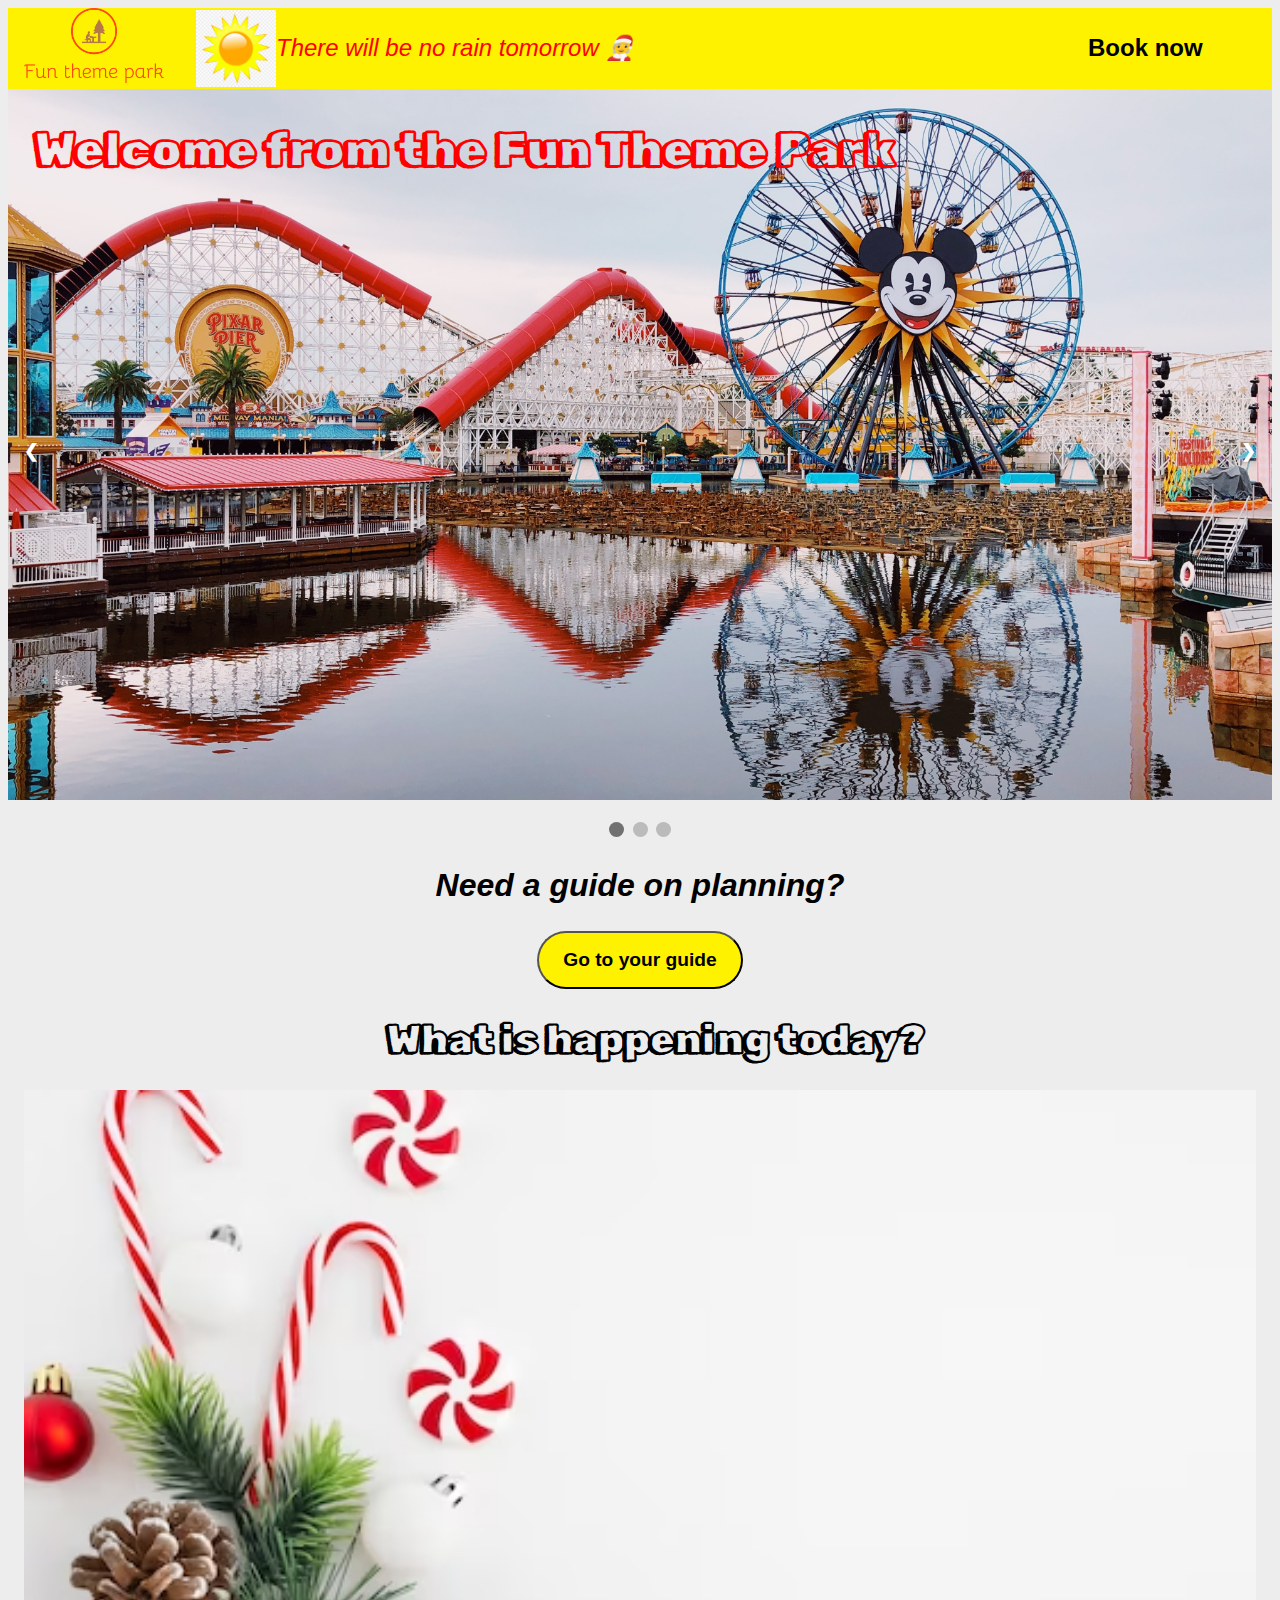
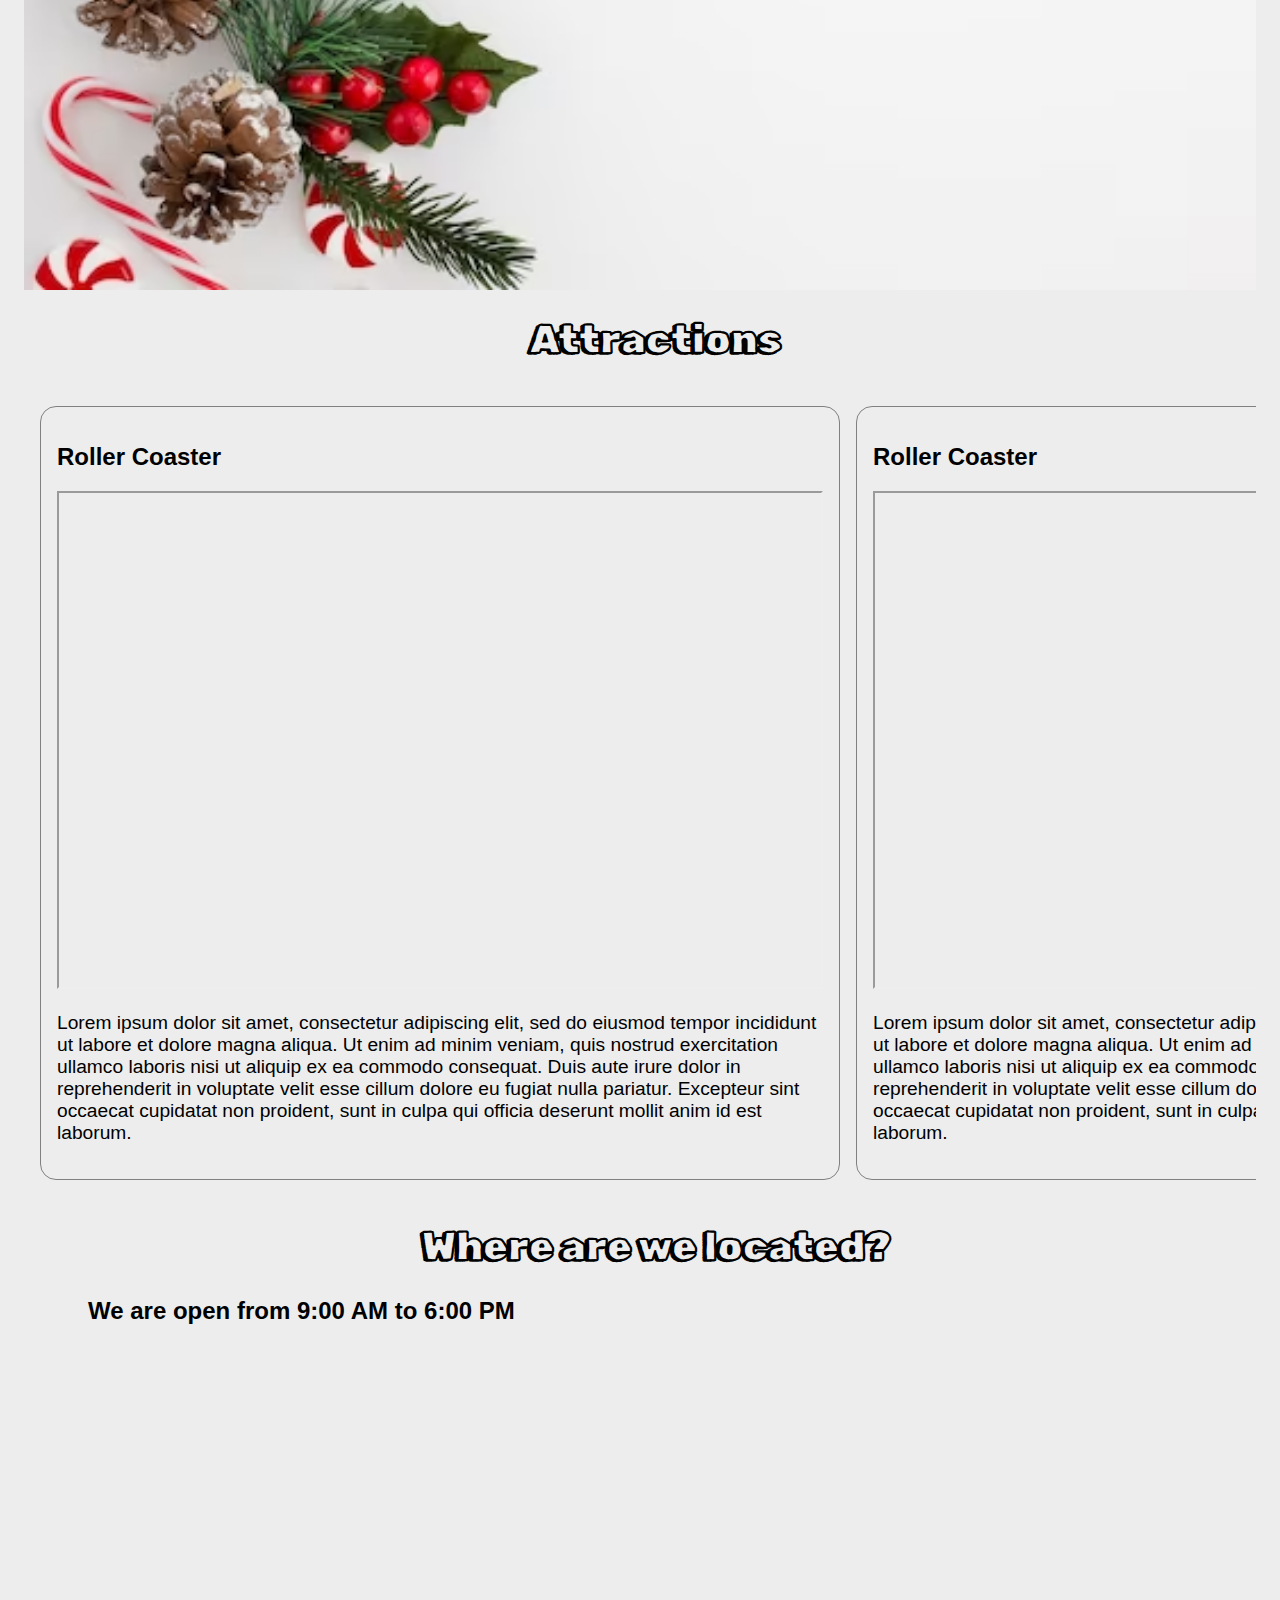
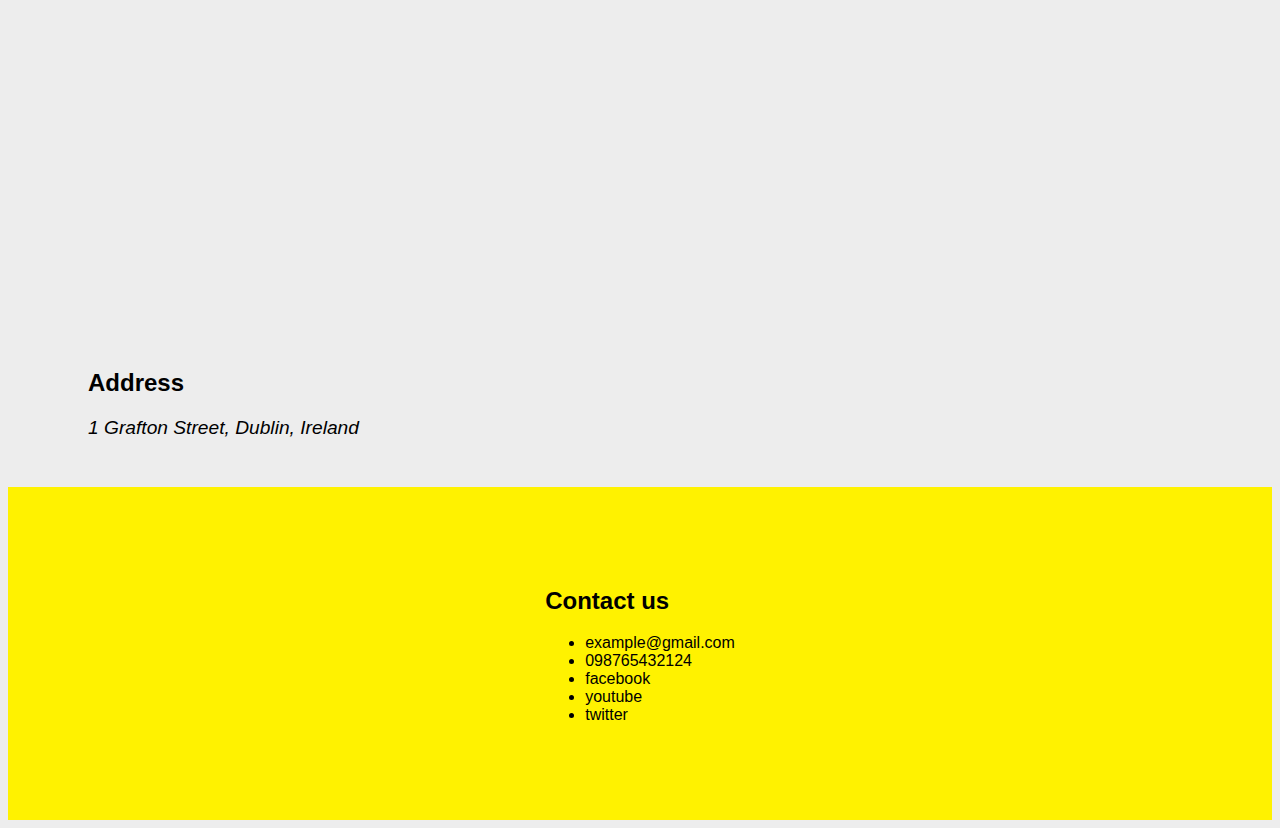
<file: index.html>
<!DOCTYPE html>
<html>

<head>
    <!-- metadata -->
    <meta charset="UTF-8" />
    <meta name="description" content="theme park website of Team 23(Tutor Group 4)" />
    <meta name="keywords" content="Theme park, fun, holiday, outdoor activities, family" />
    <meta name="author" content="Team 23(Tutor Group 4)" />
    <meta name="viewport" content="width=device-width, initial-scale=1.0" />
    <meta http-equiv="refresh" content="60" />

    <!-- stylesheets -->
    <link rel="stylesheet" href="/stylesheets/main.css">

    <!-- title bar  -->
    <link rel="shortcut icon" href="/assets/favicon.png" type="image/png" />
    <title>Fun Theme Park</title>

    <!-- fonts -->
    <link rel="stylesheet" href="https://fonts.googleapis.com/css?family=Rubik+Doodle+Shadow">
    <link rel="stylesheet" href="https://fonts.googleapis.com/css?family=Pacifico">
</head>

<body>
    <!-- Header and nav bar -->
    <header>
        <nav>
            <!-- theme park logo -->
            <span class="logo">
                <a href="/index.html"><img src="/assets/fun-theme-park-logo.png" alt="logo" width="140px" /></a>
            </span>
            <!-- weather -->
            <span style="display: flex; align-items: center">
                <img src="/assets/weather.jpg" alt="sunny weather" width="80px" />
                <span style="color: red"><i>There will be no rain tomorrow 🧑‍🎄</i></span>
            </span>
            <!-- booking -->
            <span class="book-now">
                <a href="/booking/index.html"><button>Book now</button></a>
            </span>
        </nav>
    </header>
    <main>
        <!-- main header image coursel of the page -->
        <!-- https://www.w3schools.com/howto/howto_js_slideshow.asp -->
        <section class="welcome">
            <h1>Welcome from the Fun Theme Park</h1>
            <section aria-label="Gallery">
                <div class="slideshow-container">

                    <!-- Full-width images with number and caption text -->
                    <div class="mySlides">
                        <img src="/assets/coursel/img1.jpg" style="width:100%">
                    </div>

                    <div class="mySlides">
                        <img src="/assets/coursel/img2.jpg" style="width:100%">
                    </div>

                    <div class="mySlides">
                        <img src="/assets/coursel/img3.jpg" style="width:100%">
                    </div>
                    <a class="prev" onclick="plusSlides(-1)">&#10094;</a>
                    <a class="next" onclick="plusSlides(1)">&#10095;</a>
                </div>
                <br>
                <!-- image selector -->
                <div style="text-align:center">
                    <span class="dot" onclick="currentSlide(1)"></span>
                    <span class="dot" onclick="currentSlide(2)"></span>
                    <span class="dot" onclick="currentSlide(3)"></span>
                </div>
            </section>
        </section>

        <!-- to guide page -->
        <h2 class="to-guide"><i>Need a guide on planning?</i></h2>
        <div class="to-guide-btn"><a href="/guide/index.html"><button>Go to your guide</button></a></div>

        <!-- events -->
        <h1 id="event-title" class="title">What is happening today?</h1>
        <section class="events">
            <div id="christmas-tree" class="event-img" style="display: none">
                <img src="/assets/christmas-tree.jpg" alt="christmase tree" />
            </div>
            <div id="christmas-message" class="event-img" style="display: none">
                <div style="width: 50rem">
                    <h3>🌟✨ Christmas Day Magic Awaits! 🎅🎄</h3>
                    <q>
                        Join us at Fun Theme Park for a day of enchantment and joy! Meet Santa, twirl under twinkling
                        lights,
                        and
                        enjoy festive thrills. 🎁🎡
                    </q>
                </div>
            </div>
        </section>

        <!-- attractions -->
        <h1 class="title">Attractions</h1>
        <section class="attractions">
            <div class="attraction-container">
                <div class="card">
                    <h2>Roller Coaster</h2>
                    <iframe title="youtubelink to rollercoster" width="100%" height="498" src="https://www.youtube.com/embed/HGME_gAN6gg"
                        allow="accelerometer; autoplay; clipboard-write; encrypted-media; gyroscope; picture-in-picture; web-share"></iframe>
                    <article>
                        <p>Lorem ipsum dolor sit amet, consectetur adipiscing elit, sed do eiusmod tempor incididunt ut
                            labore et dolore magna aliqua. Ut enim ad minim veniam, quis nostrud exercitation ullamco
                            laboris nisi ut aliquip ex ea commodo consequat. Duis aute irure dolor in reprehenderit in
                            voluptate velit esse cillum dolore eu fugiat nulla pariatur. Excepteur sint occaecat
                            cupidatat
                            non proident, sunt in culpa qui officia deserunt mollit anim id est laborum.</p>
                    </article>
                </div>
                <div class="card">
                    <h2>Roller Coaster</h2>
                    <iframe title="youtubelink to rollercoster" width="100%" height="498" src="https://www.youtube.com/embed/HGME_gAN6gg"
                        allow="accelerometer; autoplay; clipboard-write; encrypted-media; gyroscope; picture-in-picture; web-share"></iframe>
                    <article>
                        <p>Lorem ipsum dolor sit amet, consectetur adipiscing elit, sed do eiusmod tempor incididunt ut
                            labore et dolore magna aliqua. Ut enim ad minim veniam, quis nostrud exercitation ullamco
                            laboris nisi ut aliquip ex ea commodo consequat. Duis aute irure dolor in reprehenderit in
                            voluptate velit esse cillum dolore eu fugiat nulla pariatur. Excepteur sint occaecat
                            cupidatat
                            non proident, sunt in culpa qui officia deserunt mollit anim id est laborum.</p>
                    </article>
                </div>
                <div class="card">
                    <h2>Roller Coaster</h2>
                    <iframe title="youtubelink to rollercoster" width="100%" height="498" src="https://www.youtube.com/embed/HGME_gAN6gg"
                        allow="accelerometer; autoplay; clipboard-write; encrypted-media; gyroscope; picture-in-picture; web-share"></iframe>
                    <article>
                        <p>Lorem ipsum dolor sit amet, consectetur adipiscing elit, sed do eiusmod tempor incididunt ut
                            labore et dolore magna aliqua. Ut enim ad minim veniam, quis nostrud exercitation ullamco
                            laboris nisi ut aliquip ex ea commodo consequat. Duis aute irure dolor in reprehenderit in
                            voluptate velit esse cillum dolore eu fugiat nulla pariatur. Excepteur sint occaecat
                            cupidatat
                            non proident, sunt in culpa qui officia deserunt mollit anim id est laborum.</p>
                    </article>
                </div>
            </div>
        </section>
        <!-- map and location -->
        <h1 class="title">Where are we located?</h1>
        <section class="location">
            <h2><strong>We are open from 9:00 AM to 6:00 PM</strong></h1>
                <div class="map">
                    <iframe width="100%" height="600" frameborder="0" scrolling="no" marginheight="0" marginwidth="0"
                        src="https://maps.google.com/maps?width=100%25&amp;height=600&amp;hl=en&amp;q=1%20Grafton%20Street,%20Dublin,%20Ireland+(My%20Business%20Name)&amp;t=&amp;z=14&amp;ie=UTF8&amp;iwloc=B&amp;output=embed"><a
                            href="https://www.maps.ie/population/"></a></iframe>
                </div>
                <h2>Address</h2>
                <address>
                    1 Grafton Street, Dublin, Ireland
                </address>
        </section>
    </main>
    <!-- theme park footer and contact -->
    <footer>
        <div>
            <h2>Contact us</h2>
            <menu>
                <li>example@gmail.com</li>
                <li>098765432124</li>
                <li>facebook</li>
                <li>youtube</li>
                <li>twitter</li>
            </menu>
        </div>
    </footer>
</body>

<script>
    let slideIndex = 1;
    showSlides(slideIndex, true);

    // Next/previous controls
    function plusSlides(n) {
        if (n > 0) {
            showSlides(slideIndex += n, false, true);
        } else {
            showSlides(slideIndex += n, false, false);
        }
    }

    // Thumbnail image controls
    function currentSlide(n) {
        showSlides(slideIndex = n);
    }

    function showSlides(n, init = false, next = true) {
        let i;
        let slides = document.getElementsByClassName("mySlides");
        let dots = document.getElementsByClassName("dot");
        if (n > slides.length) { slideIndex = 1 }
        if (n < 1) { slideIndex = slides.length }
        for (i = 0; i < slides.length; i++) {
            slides[i].style.display = "none";
        }
        for (i = 0; i < dots.length; i++) {
            dots[i].className = dots[i].className.replace(" active", "");
        }
        if (!init) {
            slides[slideIndex - 1].classList.add(next ? 'slide-left' : 'slide-right')
        }
        slides[slideIndex - 1].style.display = "block";
        dots[slideIndex - 1].className += " active";
    }

    function slideInChristmasTree() {
        const trigger1 = window.innerHeight / 2;
        const trigger2 = window.innerHeight / 2 - 700;
        if (document.getElementById('event-title').getBoundingClientRect().top < trigger1) {
            document.getElementById('christmas-tree').style.display = 'flex'
            document.getElementById('christmas-tree').classList.add('slide-right')
        } else {
            document.getElementById('christmas-tree').style.display = 'none'
            document.getElementById('christmas-tree').classList.remove('slide-right')
        }
        if (document.getElementById('event-title').getBoundingClientRect().top < trigger2) {
            document.getElementById('christmas-message').style.display = 'flex'
            document.getElementById('christmas-message').classList.add('slide-right')
        } else {
            document.getElementById('christmas-message').style.display = 'none'
            document.getElementById('christmas-message').classList.remove('slide-right')
        }
    }

    window.addEventListener('scroll', slideInChristmasTree)
</script>

</html>
</file>
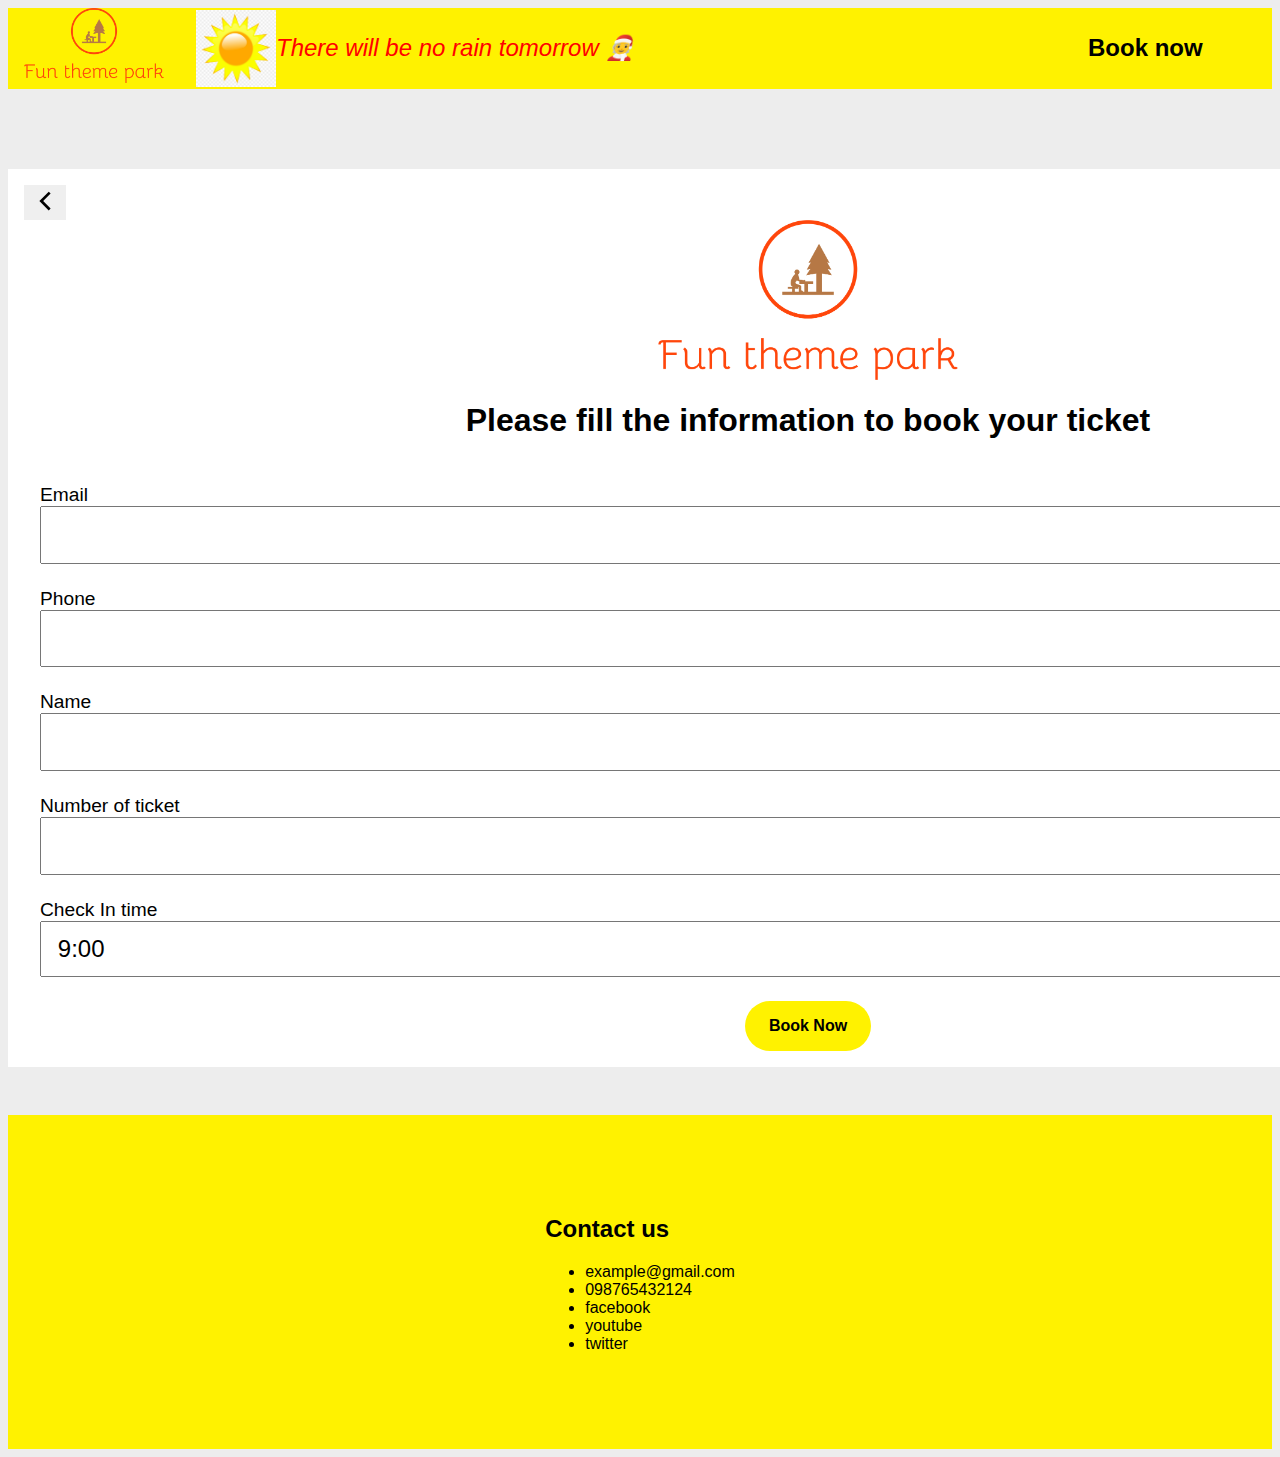
<file: booking/index.html>
<!DOCTYPE html>
<html>

<head>
    <!-- metadata -->
    <meta charset="UTF-8" />
    <meta name="description" content="theme park website of Team 23(Tutor Group 4)" />
    <meta name="keywords" content="Theme park, fun, holiday, outdoor activities, family" />
    <meta name="author" content="Team 23(Tutor Group 4)" />
    <meta name="viewport" content="width=device-width, initial-scale=1.0" />
    <meta http-equiv="refresh" content="60" />

    <!-- stylesheets -->
    <link rel="stylesheet" href="/stylesheets/main.css">
    <link rel="stylesheet" href="/stylesheets/booking.css">

    <!-- title bar  -->
    <link rel="shortcut icon" href="/assets/favicon.png" type="image/png" />
    <title>Fun Theme Park</title>

    <!-- fonts -->
    <link rel="stylesheet" href="https://fonts.googleapis.com/css?family=Rubik+Doodle+Shadow">
    <link rel="stylesheet" href="https://fonts.googleapis.com/css?family=Pacifico">
</head>

<body>
    <!-- Header and nav bar -->
    <header>
        <nav>
            <!-- theme park logo -->
            <span class="logo">
                <a href="/index.html"><img src="/assets/fun-theme-park-logo.png" alt="logo" width="140px" /></a>
            </span>
            <!-- weather -->
            <span style="display: flex; align-items: center">
                <img src="/assets/weather.jpg" alt="sunny-weather" width="80px" />
                <span style="color: red"><i>There will be no rain tomorrow 🧑‍🎄</i></span>
            </span>
            <!-- booking -->
            <span class="book-now">
                <a href="/booking/index.html"><button>Book now</button></a>
            </span>
        </nav>
    </header>
    <main>
        <!-- form for submitting to book a ticket -->
        <form>
            <!-- back button -->
            <a href="/index.html">
                <button type="button" style="border: none">
                    <img src="/assets/back-arrow-icon.svg" alt="back" width="30px" />
                </button></a>
            <div class="form-title">
                <img src="/assets/fun-theme-park-logo.png" width="300" />
                <h1>Please fill the information to book your ticket</h1>
            </div>
            <!-- email input -->
            <div class="form-row">
                <label for="email">Email</label>
                <input id="email" type="email" />
            </div>
            <!-- phone input -->
            <div class="form-row">
                <label for="phone">Phone</label>
                <input id="phone" type="tel" />
            </div>
            <!-- name input -->
            <div class="form-row">
                <label for="name">Name</label>
                <input id="name" type="text" />
            </div>
            <!-- number of ticket input -->
            <div class="form-row">
                <label for="ticket">Number of ticket</label>
                <input id="ticket" type="number" min="0" />
            </div>
            <!-- check in time input -->
            <div class="form-row">
                <label for="checkin">Check In time</label>
                <select id="checkin">
                    <option>9:00</option>
                    <option>12:00</option>
                    <option>15:00</option>
                </select>
            </div>
            <!-- submit button -->
            <div style="display: flex;justify-content:center">
                <button class="form-submit" type="submit">Book Now</button>
            </div>
        </form>
    </main>
    <!-- theme park footer and contact -->
    <footer>
        <div>
            <h2>Contact us</h2>
            <menu>
                <li>example@gmail.com</li>
                <li>098765432124</li>
                <li>facebook</li>
                <li>youtube</li>
                <li>twitter</li>
            </menu>
        </div>
    </footer>
</body>

</html>
</file>
<file: stylesheets/main.css>
* {
  box-sizing: border-box;
}

body {
  background-color: #ededed;
  font-family: Arial, Helvetica, sans-serif;
}

/* Header */
header nav {
  display: flex;
  gap: 1rem;
  align-items: center;
  background-color: #fff200;
}

header nav span {
  flex-grow: 1;
  font-size: 1.5rem;
}

.logo {
  padding: 0 1rem;
  flex-grow: 0;
}

.book-now {
  width: 200px;
  flex-grow: 0;
}

.book-now button {
  background-color: #fff200;
  border: none;
  padding: 1rem;
  font-size: 1.5rem;
  font-weight: bold;
  border-radius: 1rem;
  cursor: pointer;
}

.book-now button:hover {
  background-color: #fdd017;
}

/* Footer */
footer {
  display: flex;
  justify-content: center;
  background-color: #fff200;
  margin-top: 3rem;
  padding: 5rem;
}

/* Main */
.title {
  font-family: Rubik Doodle Shadow, Arial, Helvetica, sans-serif;
  font-size: 2.5rem;
  margin-left: 2rem;
  text-align: center;
}

.welcome {
  width: 100%;
}

.welcome h1 {
  position: absolute;
  font-size: 3rem;
  font-family: Rubik Doodle Shadow, Arial, Helvetica, sans-serif;
  z-index: 100;
  right: 30%;
  color: red;
  animation-name: fadein;
  animation-duration: 1.5s;
}

.to-guide {
  font-family: Arial, Helvetica, sans-serif;
  font-size: 2rem;
  font-weight: bold;
  text-align: center;
}

.to-guide-btn {
  display: flex;
  justify-content: center;
}

.to-guide-btn button {
  font-size: 1.2rem;
  padding: 1rem 1.5rem;
  border-radius: 2rem;
  font-weight: bold;
  background-color: #fff200;
}

.to-guide-btn button:hover {
  background-color: #fdd017;
}

/* Events */
.events {
  margin: 0 1rem;
  padding: 2rem 0;
  background-image: url("/assets/backgrounds/event-bg.avif");
  -webkit-background-size: cover;
  -moz-background-size: cover;
  -o-background-size: cover;
  background-size: cover;
  min-height: 50rem;
}

.events h3 {
  font-size: 2rem;
  font-weight: bold;
}

.events p {
  font-size: 1.5rem;
}

.events q {
  font-family: Pacifico, Arial, Helvetica, sans-serif;
  font-size: 1.5rem;
  text-align: center;
}

.event-img {
  display: flex;
  justify-content: right;
  align-items: center;
}

.event-img img {
  margin: 2rem;
  border-radius: 0.5rem;
  flex-grow: 0;
}

/* Attraction */
.attractions {
  margin: 0 1rem;
}

.attraction-container {
  padding: 1rem;
  overflow-x: scroll;
  display: flex;
  gap: 1rem;
  -ms-overflow-style: none; /* IE and Edge */
  scrollbar-width: none; /* Firefox */
}

.attraction-container::-webkit-scrollbar {
  display: none;
}

.card {
  min-width: 800px;
  padding: 1rem;
  border: 1px solid gray;
  border-radius: 1rem;
}

.card:hover {
  box-shadow: 10px 10px 10px rgba(0, 0, 255, 0.2);
}

.card p {
  font-size: 1.2rem;
}

/* Locations */
.location {
  margin: 0 5rem;
}
.map {
  margin: 1rem 5rem;
}

.location address {
  font-size: 1.2rem;
}

/* start https://www.w3schools.com/howto/howto_js_slideshow.asp */

/* Slideshow container */
.slideshow-container {
  position: relative;
  margin: auto;
}

/* Hide the images by default */
.mySlides {
  display: none;
}

/* Next & previous buttons */
.prev,
.next {
  cursor: pointer;
  position: absolute;
  top: 50%;
  width: auto;
  margin-top: -22px;
  padding: 16px;
  color: white;
  font-weight: bold;
  font-size: 18px;
  transition: 0.6s ease;
  border-radius: 0 3px 3px 0;
  user-select: none;
}

/* Position the "next button" to the right */
.next {
  right: 0;
  border-radius: 3px 0 0 3px;
}

/* On hover, add a black background color with a little bit see-through */
.prev:hover,
.next:hover {
  background-color: rgba(0, 0, 0, 0.8);
}

/* The dots/bullets/indicators */
.dot {
  cursor: pointer;
  height: 15px;
  width: 15px;
  margin: 0 2px;
  background-color: #bbb;
  border-radius: 50%;
  display: inline-block;
  transition: background-color 0.6s ease;
}

.active,
.dot:hover {
  background-color: #717171;
}

/* Fading animation */
.slide-left {
  animation-name: slide-left;
  animation-duration: 1.5s;
}

.slide-right {
  animation-name: slide-right;
  animation-duration: 1.5s;
}

/* end https://www.w3schools.com/howto/howto_js_slideshow.asp */

/* Animations */

@keyframes slide-left {
  from {
    transform: translateX(100%);
  }
  to {
    transform: translateX(0);
  }
}

@keyframes slide-right {
  from {
    transform: translateX(-100%);
  }
  to {
    transform: translateX(0);
  }
}

@keyframes fadein {
  from {
    opacity: 20%;
    top: 300px;
  }
  to {
    opacity: 100%;
    top: 100px;
  }
}
</file>
<file: stylesheets/booking.css>
form {
  background-color: white;
  width: 100rem;
  margin: auto;
  margin-top: 5rem;
  padding: 1rem;
}

.form-title {
   display: flex;
   align-items: center;
   flex-direction: column;
}

.form-row {
  padding: 0 1rem;
  margin: 1.5rem 0;
}

.form-row label {
  display: block;
  font-size: 1.2rem;
}

.form-row input {
  width: 90%;
  padding: 0.8rem;
  font-size: 1.5rem;
}

.form-row select {
  width: 90%;
  padding: 0.8rem;
  font-size: 1.5rem;
}

.form-submit {
    padding: 1rem 1.5rem;
    border-radius: 5rem;
    font-size: 1rem;
    font-weight: bold;
    background-color: #fff200;
    border: none;
}

.form-submit:hover {
    background-color: #fdd017;
}
</file>
